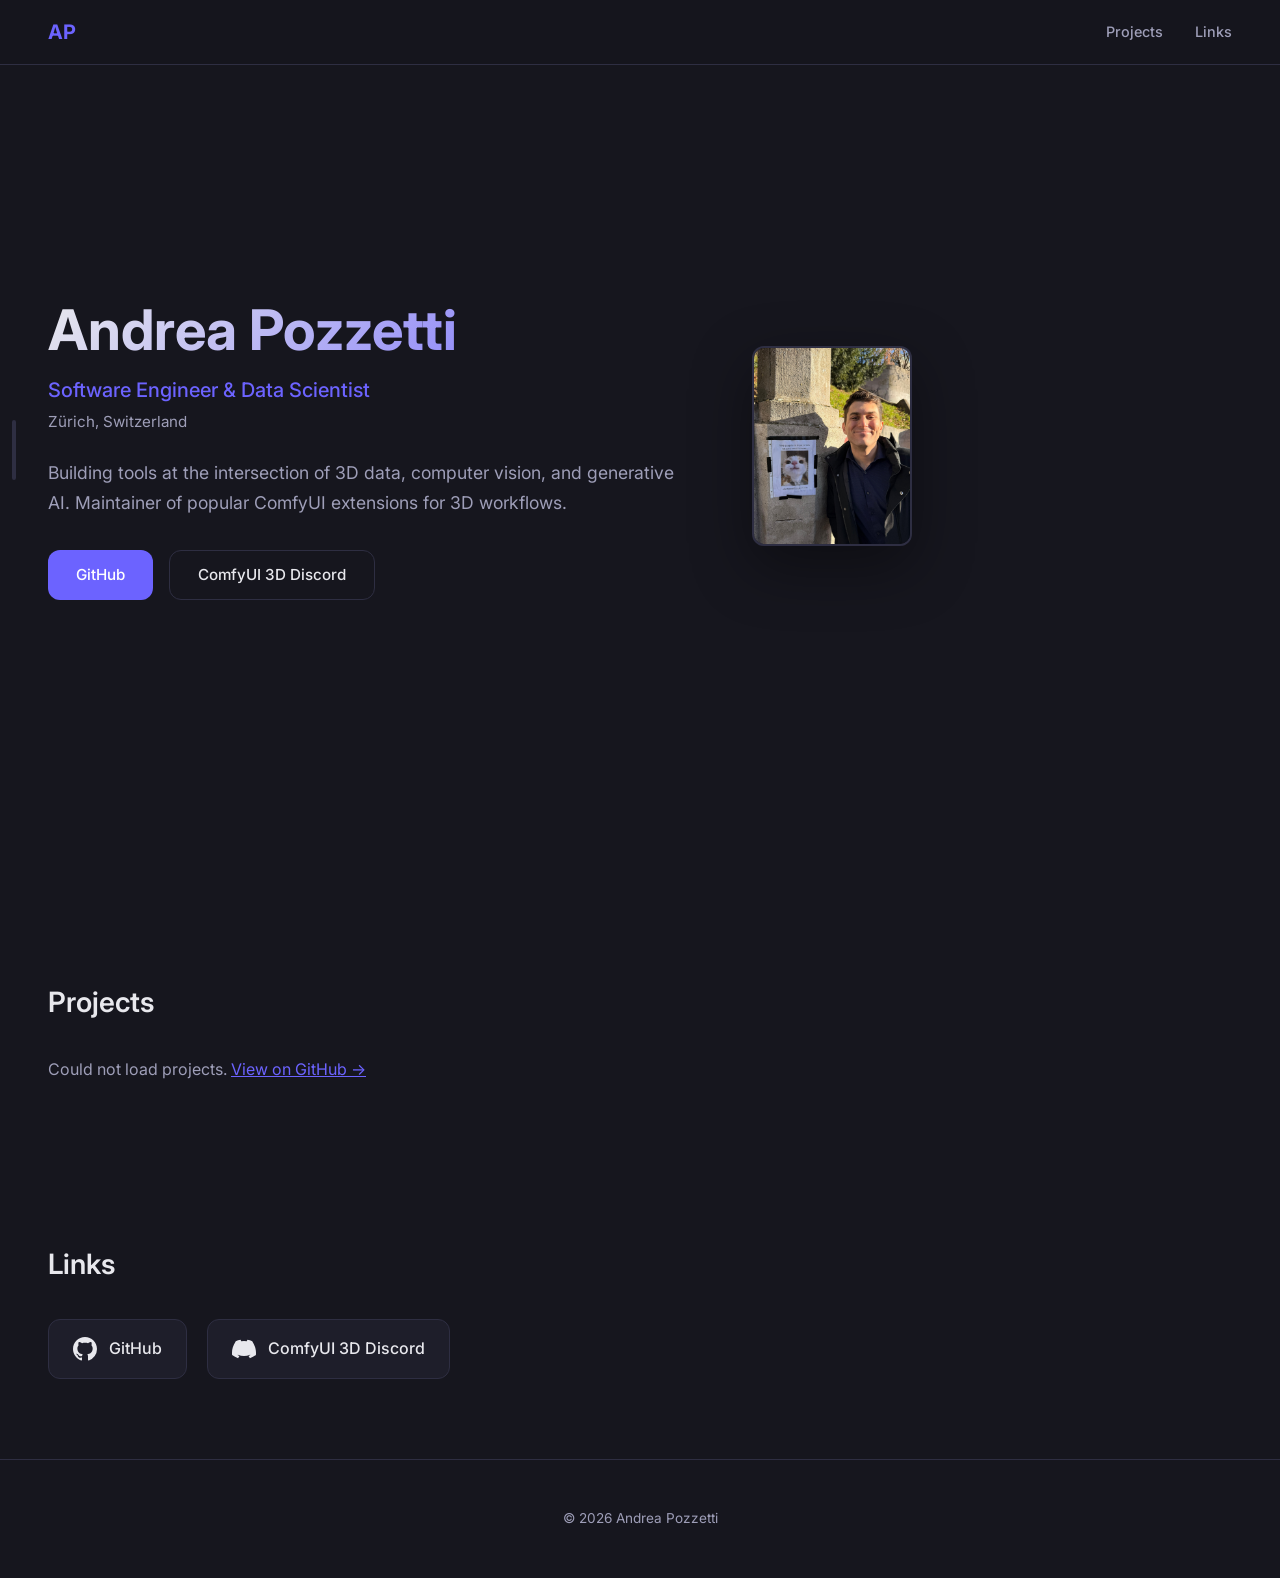
<file: index.html>
<!DOCTYPE html>
<html lang="en">
<head>
    <meta charset="UTF-8">
    <meta name="viewport" content="width=device-width, initial-scale=1.0">
    <title>Andrea Pozzetti</title>
    <link rel="stylesheet" href="style.css">
    <link rel="preconnect" href="https://fonts.googleapis.com">
    <link rel="preconnect" href="https://fonts.gstatic.com" crossorigin>
    <link href="https://fonts.googleapis.com/css2?family=Inter:wght@300;400;500;600;700&display=swap" rel="stylesheet">
</head>
<body>
    <aside class="project-sidebar">
        <button class="category-btn active" data-category="comfyui-nodes">ComfyUI Nodes</button>
        <button class="category-btn" data-category="comfyui-tools">ComfyUI Tools</button>
        <button class="category-btn" data-category="python-bindings">Python Bindings</button>
        <button class="category-btn" data-category="cuda-ports">CUDA Ports</button>
    </aside>

    <header>
        <nav>
            <a href="#" class="logo">AP</a>
            <div class="nav-links">
                <a href="#projects">Projects</a>
                <a href="#links">Links</a>
            </div>
        </nav>
    </header>

    <main>
        <section id="hero">
            <div class="hero-inner">
                <div class="hero-content">
                    <h1>Andrea Pozzetti</h1>
                    <p class="tagline">Software Engineer &amp; Data Scientist</p>
                    <p class="location">Zürich, Switzerland</p>
                    <p class="intro">Building tools at the intersection of 3D data, computer vision, and generative AI. Maintainer of popular ComfyUI extensions for 3D workflows.</p>
                    <div class="hero-links">
                        <a href="https://github.com/PozzettiAndrea" class="btn" target="_blank" rel="noopener">GitHub</a>
                        <a href="https://discord.gg/bcdQCUjnHE" class="btn btn-secondary" target="_blank" rel="noopener">ComfyUI 3D Discord</a>
                    </div>
                </div>
                <div class="hero-image">
                    <img src="catt.jpeg" alt="Andrea Pozzetti">
                </div>
            </div>
        </section>

        <section id="projects">
            <h2>Projects</h2>
            <div class="project-grid" id="project-grid">
                <!-- Populated by JS -->
            </div>
        </section>

        <section id="links">
            <h2>Links</h2>
            <div class="links-grid">
                <a href="https://github.com/PozzettiAndrea" target="_blank" rel="noopener" class="link-card">
                    <svg viewBox="0 0 24 24" fill="currentColor"><path d="M12 0C5.37 0 0 5.37 0 12c0 5.31 3.435 9.795 8.205 11.385.6.105.825-.255.825-.57 0-.285-.015-1.23-.015-2.235-3.015.555-3.795-.735-4.035-1.41-.135-.345-.72-1.41-1.23-1.695-.42-.225-1.02-.78-.015-.795.945-.015 1.62.87 1.845 1.23 1.08 1.815 2.805 1.305 3.495.99.105-.78.42-1.305.765-1.605-2.67-.3-5.46-1.335-5.46-5.925 0-1.305.465-2.385 1.23-3.225-.12-.3-.54-1.53.12-3.18 0 0 1.005-.315 3.3 1.23.96-.27 1.98-.405 3-.405s2.04.135 3 .405c2.295-1.56 3.3-1.23 3.3-1.23.66 1.65.24 2.88.12 3.18.765.84 1.23 1.905 1.23 3.225 0 4.605-2.805 5.625-5.475 5.925.435.375.81 1.095.81 2.22 0 1.605-.015 2.895-.015 3.3 0 .315.225.69.825.57A12.02 12.02 0 0024 12c0-6.63-5.37-12-12-12z"/></svg>
                    <span>GitHub</span>
                </a>
                <a href="https://discord.gg/bcdQCUjnHE" target="_blank" rel="noopener" class="link-card">
                    <svg viewBox="0 0 24 24" fill="currentColor"><path d="M20.317 4.37a19.791 19.791 0 00-4.885-1.515.074.074 0 00-.079.037c-.21.375-.444.864-.608 1.25a18.27 18.27 0 00-5.487 0 12.64 12.64 0 00-.617-1.25.077.077 0 00-.079-.037A19.736 19.736 0 003.677 4.37a.07.07 0 00-.032.027C.533 9.046-.32 13.58.099 18.057a.082.082 0 00.031.057 19.9 19.9 0 005.993 3.03.078.078 0 00.084-.028c.462-.63.874-1.295 1.226-1.994a.076.076 0 00-.041-.106 13.107 13.107 0 01-1.872-.892.077.077 0 01-.008-.128 10.2 10.2 0 00.372-.292.074.074 0 01.077-.01c3.928 1.793 8.18 1.793 12.062 0a.074.074 0 01.078.01c.12.098.246.198.373.292a.077.077 0 01-.006.127 12.299 12.299 0 01-1.873.892.077.077 0 00-.041.107c.36.698.772 1.362 1.225 1.993a.076.076 0 00.084.028 19.839 19.839 0 006.002-3.03.077.077 0 00.032-.054c.5-5.177-.838-9.674-3.549-13.66a.061.061 0 00-.031-.03z"/></svg>
                    <span>ComfyUI 3D Discord</span>
                </a>
            </div>
        </section>
    </main>

    <footer>
        <p>&copy; 2026 Andrea Pozzetti</p>
    </footer>

    <script src="main.js"></script>
</body>
</html>
</file>
<file: style.css>
:root {
    --bg: #16161e;
    --bg-card: #1e1e2a;
    --bg-card-hover: #282838;
    --text: #e8e8ed;
    --text-muted: #9e9eb8;
    --accent: #6c63ff;
    --accent-glow: rgba(108, 99, 255, 0.15);
    --border: #2e2e42;
    --radius: 12px;
}

* {
    margin: 0;
    padding: 0;
    box-sizing: border-box;
}

body {
    font-family: 'Inter', -apple-system, BlinkMacSystemFont, sans-serif;
    background: var(--bg);
    color: var(--text);
    line-height: 1.6;
    overflow-x: hidden;
}

/* Nav */
header {
    position: fixed;
    top: 0;
    width: 100%;
    z-index: 100;
    backdrop-filter: blur(20px);
    background: rgba(22, 22, 30, 0.85);
    border-bottom: 1px solid var(--border);
}

nav {
    max-width: 1400px;
    margin: 0 auto;
    padding: 1rem 3rem;
    display: flex;
    justify-content: space-between;
    align-items: center;
}

.logo {
    font-weight: 700;
    font-size: 1.25rem;
    color: var(--accent);
    text-decoration: none;
}

.nav-links {
    display: flex;
    gap: 2rem;
}

.nav-links a {
    color: var(--text-muted);
    text-decoration: none;
    font-size: 0.9rem;
    font-weight: 500;
    transition: color 0.2s;
}

.nav-links a:hover {
    color: var(--text);
}

/* Main */
main {
    position: relative;
    z-index: 1;
    max-width: 1400px;
    margin: 0 auto;
    padding: 0 3rem;
}

section {
    padding: 5rem 0;
}

h2 {
    font-size: 1.75rem;
    font-weight: 600;
    margin-bottom: 2rem;
    color: var(--text);
}

/* Hero */
#hero {
    min-height: 100vh;
    display: flex;
    align-items: center;
    padding-top: 5rem;
}

.hero-inner {
    display: flex;
    align-items: center;
    gap: 4rem;
    width: 100%;
}

.hero-content {
    max-width: 640px;
    flex: 1;
}

.hero-image {
    flex-shrink: 0;
}

.hero-image img {
    width: 160px;
    height: 200px;
    object-fit: cover;
    border-radius: var(--radius);
    border: 2px solid var(--border);
    box-shadow: 0 20px 60px rgba(0, 0, 0, 0.4);
    transition: border-color 0.3s;
}

.hero-image img:hover {
    border-color: var(--accent);
}

h1 {
    font-size: 3.5rem;
    font-weight: 700;
    line-height: 1.1;
    margin-bottom: 0.75rem;
    background: linear-gradient(135deg, var(--text), var(--accent));
    -webkit-background-clip: text;
    -webkit-text-fill-color: transparent;
    background-clip: text;
}

.tagline {
    font-size: 1.25rem;
    color: var(--accent);
    font-weight: 500;
    margin-bottom: 0.25rem;
}

.location {
    color: var(--text-muted);
    font-size: 0.95rem;
    margin-bottom: 1.5rem;
}

.intro {
    color: var(--text-muted);
    font-size: 1.1rem;
    line-height: 1.7;
    margin-bottom: 2rem;
}

.hero-links {
    display: flex;
    gap: 1rem;
}

.btn {
    display: inline-flex;
    align-items: center;
    padding: 0.75rem 1.75rem;
    border-radius: var(--radius);
    font-weight: 500;
    font-size: 0.95rem;
    text-decoration: none;
    transition: all 0.2s;
    background: var(--accent);
    color: #fff;
}

.btn:hover {
    transform: translateY(-2px);
    box-shadow: 0 8px 30px var(--accent-glow);
}

.btn-secondary {
    background: transparent;
    border: 1px solid var(--border);
    color: var(--text);
}

.btn-secondary:hover {
    background: var(--bg-card);
    border-color: var(--accent);
}

/* Project sidebar */
.project-sidebar {
    position: fixed;
    left: 0;
    top: 0;
    height: 100vh;
    width: 40px;
    display: flex;
    flex-direction: column;
    gap: 0.5rem;
    padding: 1rem;
    padding-top: 0;
    z-index: 200;
    justify-content: center;
    transition: width 0.25s ease, background 0.25s ease;
    overflow: hidden;
}

.project-sidebar::before {
    content: '';
    position: absolute;
    left: 12px;
    top: 50%;
    transform: translateY(-50%);
    width: 4px;
    height: 60px;
    border-radius: 2px;
    background: var(--border);
    transition: opacity 0.25s ease;
}

.project-sidebar:hover {
    width: 200px;
    background: var(--bg-card);
    border-right: 1px solid var(--border);
}

.project-sidebar:hover::before {
    opacity: 0;
}

.project-sidebar .category-btn {
    opacity: 0;
    transform: translateX(-10px);
    transition: opacity 0.2s ease, transform 0.2s ease, all 0.2s;
    white-space: nowrap;
}

.project-sidebar:hover .category-btn {
    opacity: 1;
    transform: translateX(0);
}

.project-sidebar:hover .category-btn:nth-child(1) { transition-delay: 0.05s; }
.project-sidebar:hover .category-btn:nth-child(2) { transition-delay: 0.1s; }
.project-sidebar:hover .category-btn:nth-child(3) { transition-delay: 0.15s; }
.project-sidebar:hover .category-btn:nth-child(4) { transition-delay: 0.2s; }

/* Projects */

.category-btn {
    background: transparent;
    border: 1px solid var(--border);
    border-radius: var(--radius);
    color: var(--text-muted);
    padding: 0.65rem 1rem;
    font-size: 0.85rem;
    font-family: inherit;
    font-weight: 500;
    text-align: left;
    cursor: pointer;
    transition: all 0.2s;
}

.category-btn:hover {
    color: var(--text);
    border-color: var(--accent);
    background: var(--bg-card);
}

.category-btn.active {
    color: #fff;
    background: var(--accent);
    border-color: var(--accent);
}

.project-grid {
    flex: 1;
    display: flex;
    flex-direction: column;
    gap: 1.25rem;
}

.project-card {
    background: var(--bg-card);
    border: 1px solid var(--border);
    border-bottom: none;
    text-decoration: none;
    color: inherit;
    transition: background 0.2s;
    display: flex;
    flex-direction: row;
    align-items: stretch;
}

.project-card:last-child {
    border-bottom: 1px solid var(--border);
}

.project-card:hover {
    background: var(--bg-card-hover);
}

.project-thumb {
    width: 360px;
    min-height: 240px;
    flex-shrink: 0;
    overflow: hidden;
    background: var(--bg);
    display: flex;
    align-items: center;
    justify-content: center;
    border-right: 1px solid var(--border);
}

.project-thumb img {
    width: 100%;
    height: 100%;
    object-fit: cover;
}

.project-card:hover .project-thumb img {
    /* no zoom — keep it clean */
}

.project-thumb-icon {
    padding: 3rem;
}

.project-thumb-icon svg {
    width: 80px;
    height: 80px;
    opacity: 0.4;
}

.project-info {
    padding: 2.5rem 3rem;
    display: flex;
    flex-direction: column;
    flex: 1;
    justify-content: center;
}

.project-card h3 {
    font-size: 1.6rem;
    font-weight: 600;
    margin-bottom: 1rem;
    color: var(--text);
}

.project-card p {
    font-size: 1.1rem;
    color: var(--text-muted);
    line-height: 1.8;
}

.project-meta {
    display: flex;
    gap: 2rem;
    margin-top: 1.5rem;
    padding-top: 1rem;
    border-top: 1px solid var(--border);
    font-size: 0.95rem;
    color: var(--text-muted);
}

.project-meta span {
    display: flex;
    align-items: center;
    gap: 0.3rem;
}

.star-icon {
    color: #f0c040;
}

.lang-dot {
    width: 10px;
    height: 10px;
    border-radius: 50%;
    display: inline-block;
}

.lang-python { background: #3572A5; }
.lang-cpp { background: #f34b7d; }
.lang-javascript { background: #f1e05a; }
.lang-typescript { background: #2b7489; }
.lang-cuda { background: #3A4E3A; }
.lang-default { background: var(--text-muted); }

/* Links */
.links-grid {
    display: flex;
    gap: 1.25rem;
    flex-wrap: wrap;
}

.link-card {
    display: flex;
    align-items: center;
    gap: 0.75rem;
    padding: 1rem 1.5rem;
    background: var(--bg-card);
    border: 1px solid var(--border);
    border-radius: var(--radius);
    color: var(--text);
    text-decoration: none;
    font-weight: 500;
    transition: all 0.2s;
}

.link-card:hover {
    border-color: var(--accent);
    background: var(--bg-card-hover);
    transform: translateY(-2px);
}

.link-card svg {
    width: 24px;
    height: 24px;
    flex-shrink: 0;
}

/* Footer */
footer {
    position: relative;
    z-index: 1;
    text-align: center;
    padding: 3rem 2rem;
    color: var(--text-muted);
    font-size: 0.85rem;
    border-top: 1px solid var(--border);
}

/* Loading skeleton */
.skeleton {
    background: linear-gradient(90deg, var(--bg-card) 25%, var(--bg-card-hover) 50%, var(--bg-card) 75%);
    background-size: 200% 100%;
    animation: shimmer 1.5s infinite;
    border-radius: var(--radius);
    height: 160px;
}

@keyframes shimmer {
    0% { background-position: 200% 0; }
    100% { background-position: -200% 0; }
}

/* Responsive */
@media (max-width: 768px) {
    h1 { font-size: 2.25rem; }
    .nav-links { gap: 1rem; }
    .project-sidebar { position: static; transform: none; width: 100%; flex-direction: row; flex-wrap: wrap; padding: 0.5rem; }
    .category-btn { flex: 1; min-width: fit-content; text-align: center; }
    .project-grid { grid-template-columns: 1fr; }
    .hero-inner { flex-direction: column-reverse; gap: 2rem; }
    .hero-image img { width: 140px; height: 175px; }
    .hero-links { flex-direction: column; }
    .btn { text-align: center; justify-content: center; }
    section { padding: 3rem 0; }
}
</file>
